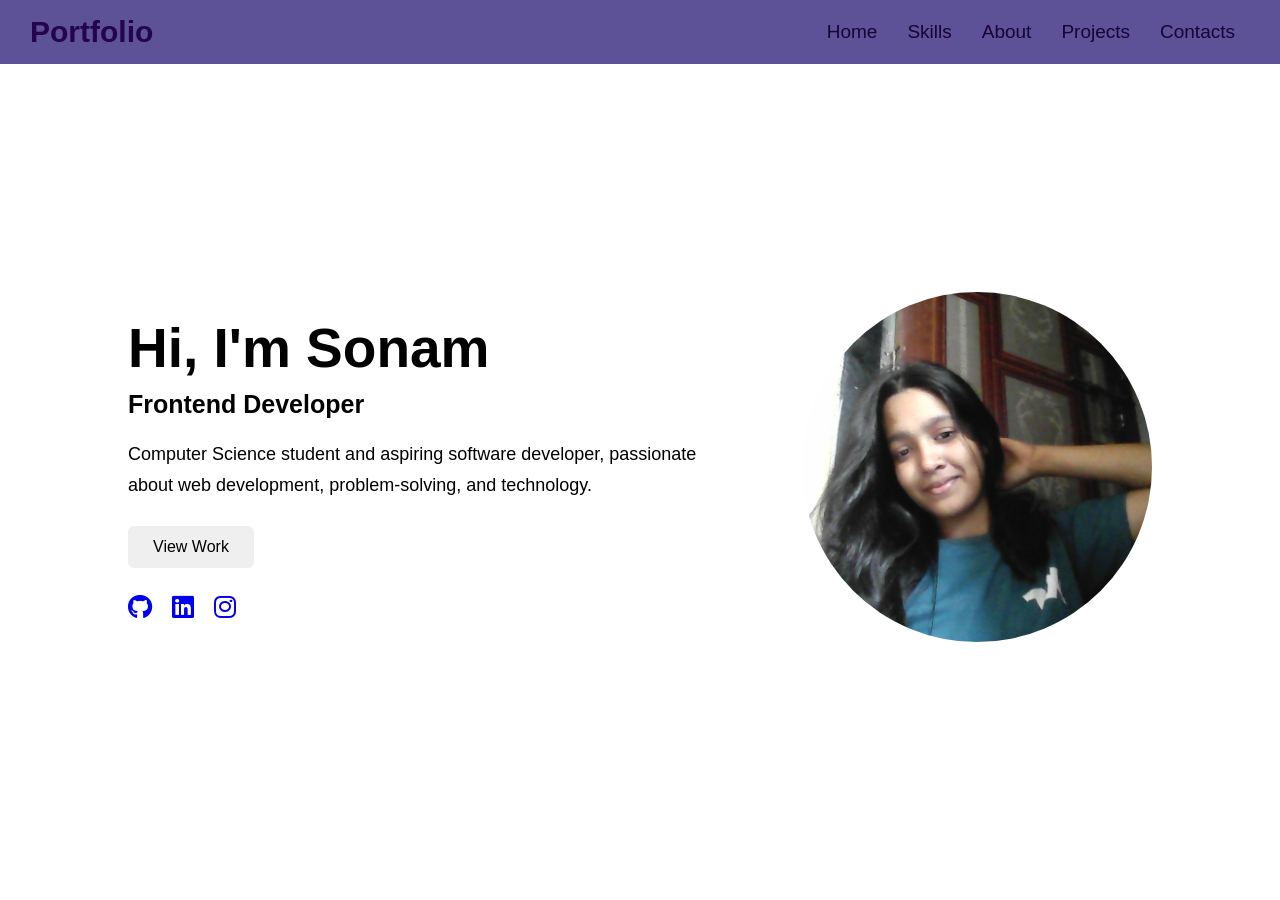
<file: index.html>
<!DOCTYPE html>
<html lang="en">

<head>
    <meta charset="UTF-8">
    <meta name="viewport" content="width=device-width, initial-scale=1.0">
    <title>My Portfolio</title>
    <link rel="stylesheet" 
    href="https://cdnjs.cloudflare.com/ajax/libs/font-awesome/6.5.1/css/all.min.css">
    <link rel="stylesheet" href="style.css">
</head>

<body>
    <nav class="navbar">
        <div class="logo">Portfolio</div>
        <ul class="nav-links">
            <li><a href="index.html">Home</a></li>
            <li><a href="skills.html">Skills</a></li>
            <li><a href="about.html">About</a></li>
            <li><a href="projects.html">Projects</a></li>
            <li><a href="contacts.html">Contacts</a></li>
        </ul>
    </nav>

    <section class="hero">

    <div class="hero-content">

        <h1>Hi, I'm Sonam</h1>

        <h3>Frontend Developer</h3>

        <p>
            Computer Science student and aspiring software developer,
            passionate about web development, problem-solving,
            and technology.
        </p>

        <button>View Work</button>

        <div class="socials">
            <a href="https://github.com/sonam-sharma19" target="_blank">
                <i class="fa-brands fa-github"></i>
            </a>

            <a href="https://linkedin.com/in/sonam-sharma19" target="_blank">
                <i class="fa-brands fa-linkedin"></i>
            </a>

            <a href="https://instagram.com/pvttsonaaa" target="_blank">
                <i class="fa-brands fa-instagram"></i>
            </a>
        </div>

    </div>

    <div class="hero-image">
        <img src="sonamimg.jpg" alt="Image of Sonam">
    </div>

</section>

</body>
</html>
</file>
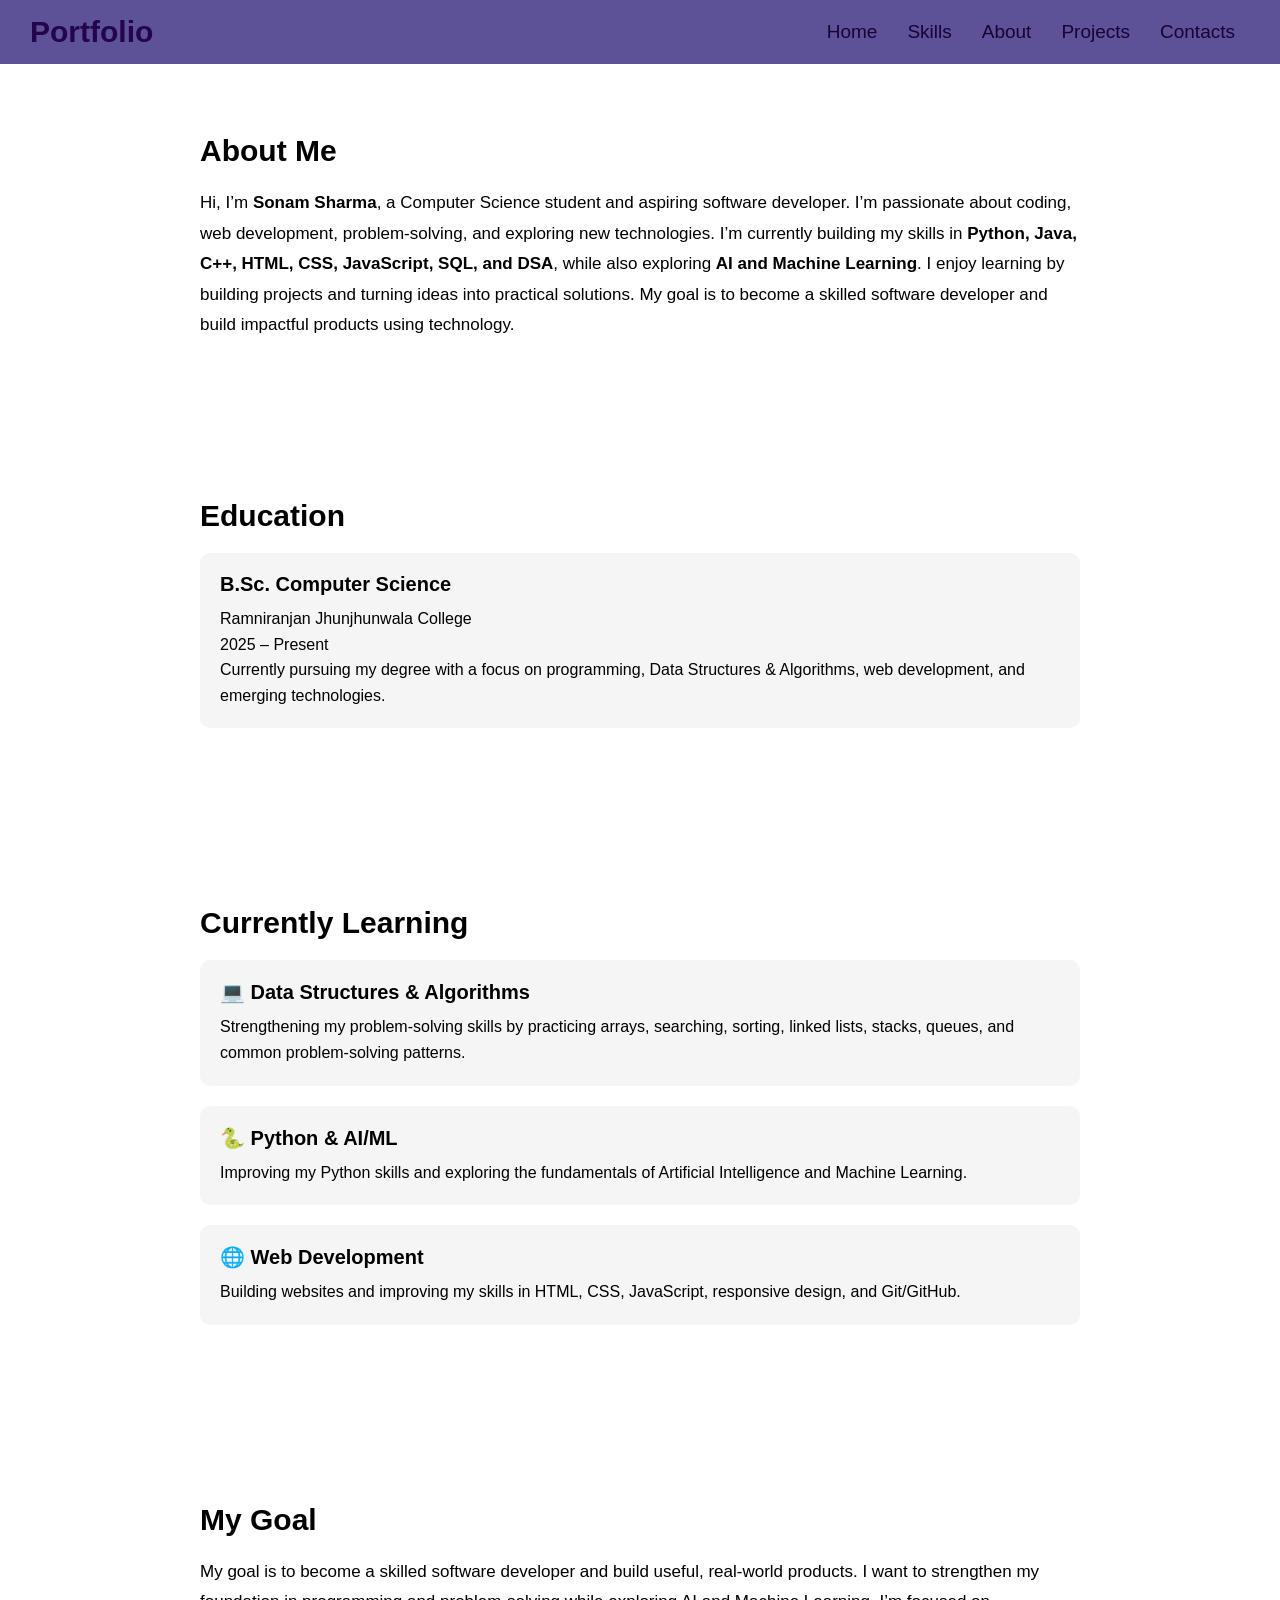
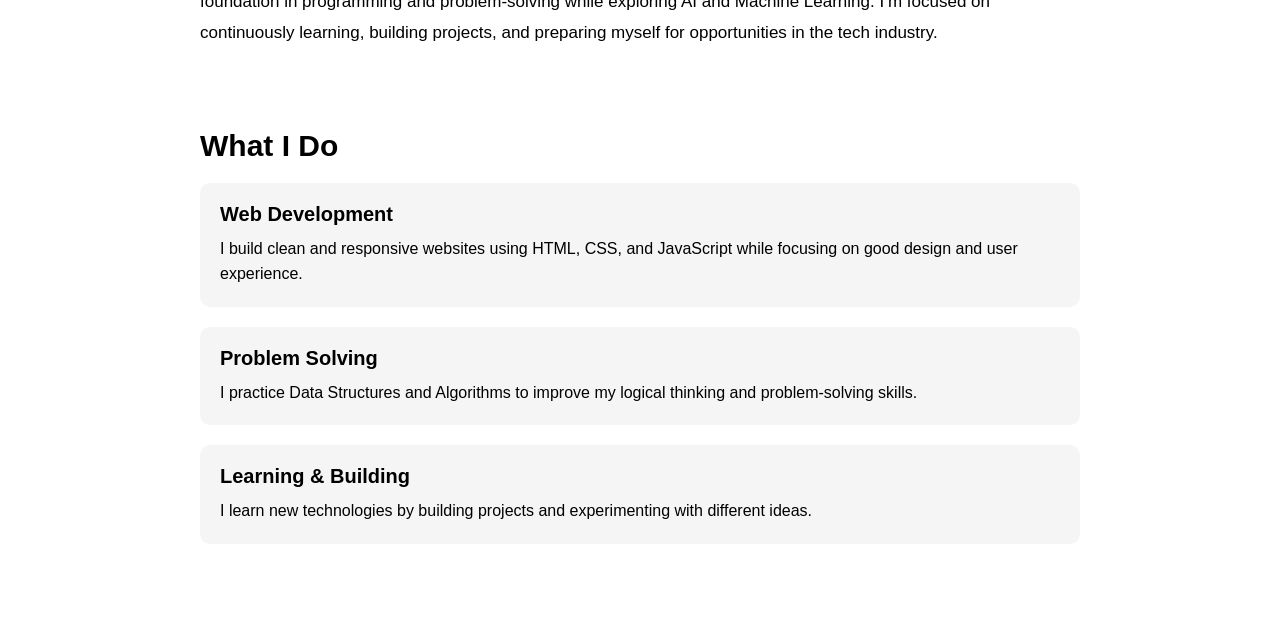
<file: about.html>
<!DOCTYPE html>
<html lang="en">

<head>
    <meta charset="UTF-8">
    <meta name="viewport" content="width=device-width, initial-scale=1.0">
    <title>About me</title>
    <link rel="stylesheet" href="style.css">
</head>

<body>
    <nav class="navbar">
        <div class="logo">Portfolio</div>
        <ul class="nav-links">
            <li><a href="index.html">Home</a></li>
            <li><a href="skills.html">Skills</a></li>
            <li><a href="about.html">About</a></li>
            <li><a href="projects.html">Projects</a></li>
            <li><a href="contacts.html">Contacts</a></li>
        </ul>
    </nav>
    <section class="about">
        <h3>About Me</h3>
        
        <p class="intro">
            Hi, I’m <strong>Sonam Sharma</strong>, a Computer Science student and aspiring software developer.
            I’m passionate about coding, web development, problem-solving, and exploring new technologies.
            I’m currently building my skills in <strong>Python, Java, C++, HTML, CSS, JavaScript, SQL, and DSA</strong>,
            while also exploring <strong>AI and Machine Learning</strong>. I enjoy learning by building projects
            and turning ideas into practical solutions. My goal is to become a skilled software developer
            and build impactful products using technology.
        </p>
        </section>
        
        <br>
        <section class="education">
        <h3>Education</h3>
        <div class="education-card">
            <h4>B.Sc. Computer Science</h4>
            <p>Ramniranjan Jhunjhunwala College</p>
            <p>2025 – Present</p>
            <p>
                Currently pursuing my degree with a focus on programming,
                Data Structures & Algorithms, web development, and emerging technologies.
            </p>
        </div>
        </section>

        <br>
        <section class="learning">
            <h3>Currently Learning</h3>

            <div class="learning-card">
                <h4>💻 Data Structures & Algorithms</h4>
                <p>
                    Strengthening my problem-solving skills by practicing
                    arrays, searching, sorting, linked lists, stacks, queues,
                    and common problem-solving patterns.
                </p>
            </div>

            <div class="learning-card">
                <h4>🐍 Python & AI/ML</h4>
                <p>
                    Improving my Python skills and exploring the fundamentals
                    of Artificial Intelligence and Machine Learning.
                </p>
            </div>

            <div class="learning-card">
                <h4>🌐 Web Development</h4>
                <p>
                    Building websites and improving my skills in HTML, CSS,
                    JavaScript, responsive design, and Git/GitHub.
                </p>
            </div>
        </section>

        <br>

        <section class="career-goal">
            <h3>My Goal</h3>

            <p>
                My goal is to become a skilled software developer and build
                useful, real-world products. I want to strengthen my foundation
                in programming and problem-solving while exploring AI and
                Machine Learning. I’m focused on continuously learning,
                building projects, and preparing myself for opportunities
                in the tech industry.
            </p>
        </section>
        
        <section class="what-i-do">
    <h3>What I Do</h3>

    <div class="work-card">
        <h4>Web Development</h4>
        <p>
            I build clean and responsive websites using HTML, CSS,
            and JavaScript while focusing on good design and user experience.
        </p>
    </div>

    <div class="work-card">
        <h4>Problem Solving</h4>
        <p>
            I practice Data Structures and Algorithms to improve my
            logical thinking and problem-solving skills.
        </p>
    </div>

    <div class="work-card">
        <h4>Learning & Building</h4>
        <p>
            I learn new technologies by building projects and
            experimenting with different ideas.
        </p>
    </div>
</section>
</body>

</html>
</file>
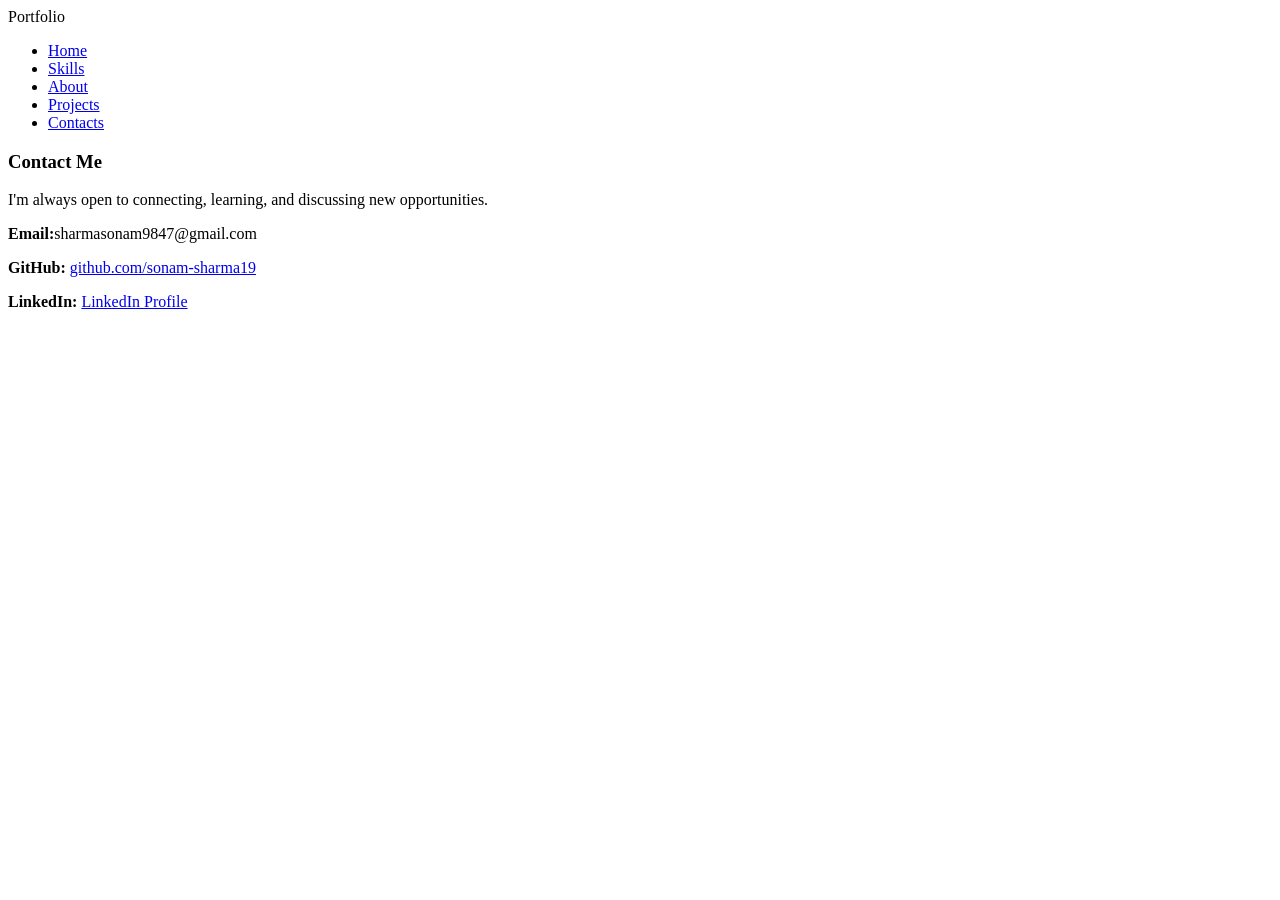
<file: contacts.html>
<!DOCTYPE html>
<html lang="en">
<head>
    <meta charset="UTF-8">
    <meta name="viewport" content="width=device-width, initial-scale=1.0">
    <title>Contacts</title>
</head>
<body>
    <nav class="navbar">
        <div class="logo">Portfolio</div>
        <ul class="nav-links">
            <li><a href="index.html">Home</a></li>
            <li><a href="skills.html">Skills</a></li>
            <li><a href="about.html">About</a></li>
            <li><a href="projects.html">Projects</a></li>
            <li><a href="contacts.html">Contacts</a></li>
        </ul>
    </nav>

     <section class="contact">
        <h3>Contact Me</h3>

        <p>
            I'm always open to connecting, learning, and discussing
            new opportunities.
        </p>

        <div class="contact-info">
            <p><strong>Email:</strong>sharmasonam9847@gmail.com</p>

            <p>
                <strong>GitHub:</strong>
                <a href="https://github.com/sonam-sharma19" target="_blank">
                    github.com/sonam-sharma19
                </a>
            </p>

            <p>
                <strong>LinkedIn:</strong>
                <a href="https://linkedin.com/sonam-sharma19" target="_blank">
                    LinkedIn Profile
                </a>
            </p>
        </div>
    </section>

</body>
</html>
</file>
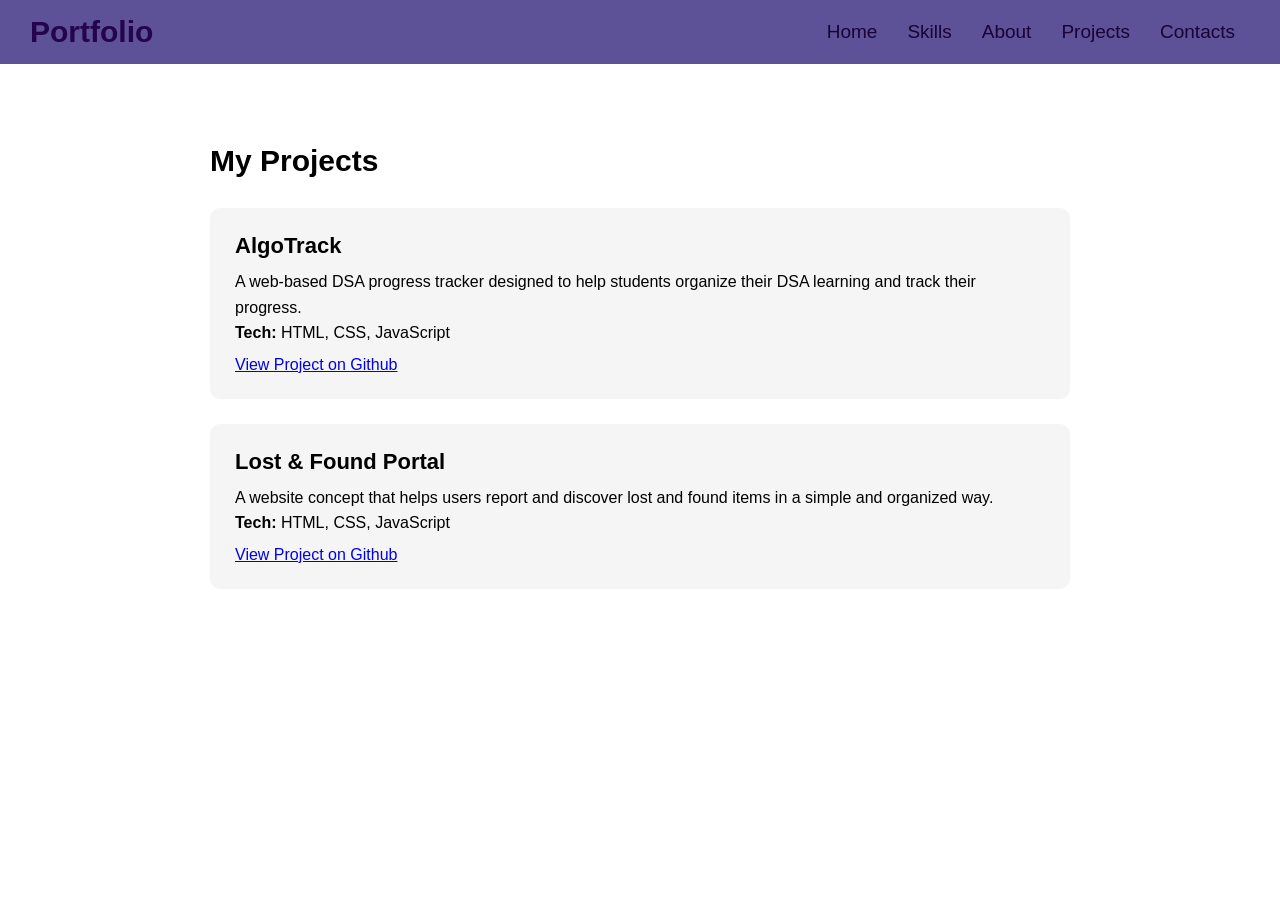
<file: projects.html>
<!DOCTYPE html>
<html lang="en">
<head>
    <meta charset="UTF-8">
    <meta name="viewport" content="width=device-width, initial-scale=1.0">
    <title>Projects</title>
    <link rel="stylesheet" href="style.css">
</head>
<body>
        <nav class="navbar">
        <div class="logo">Portfolio</div>
        <ul class="nav-links">
            <li><a href="index.html">Home</a></li>
            <li><a href="skills.html">Skills</a></li>
            <li><a href="about.html">About</a></li>
            <li><a href="projects.html">Projects</a></li>
            <li><a href="contacts.html">Contacts</a></li>
        </ul>
    </nav>
    <section class="projects">
        <h3>My Projects</h3>

        <div class="project-card">
            <h4>AlgoTrack</h4>
            <p>
                A web-based DSA progress tracker designed to help
                students organize their DSA learning and track their progress.
            </p>
            <p><strong>Tech:</strong> HTML, CSS, JavaScript</p>
            <a href="https://github.com/sonam-sharma19/algo-track" target="_blank">View Project on Github</a>
        </div>

        <div class="project-card">
            <h4>Lost & Found Portal</h4>
            <p>
                A website concept that helps users report and discover
                lost and found items in a simple and organized way.
            </p>
            <p><strong>Tech:</strong> HTML, CSS, JavaScript</p>
            <a href="https://github.com/sonam-sharma19/LOST-FOUND-PORTAL" target="_blank">View Project on Github</a>
        </div>

    </section>
</body>
</html>
</file>
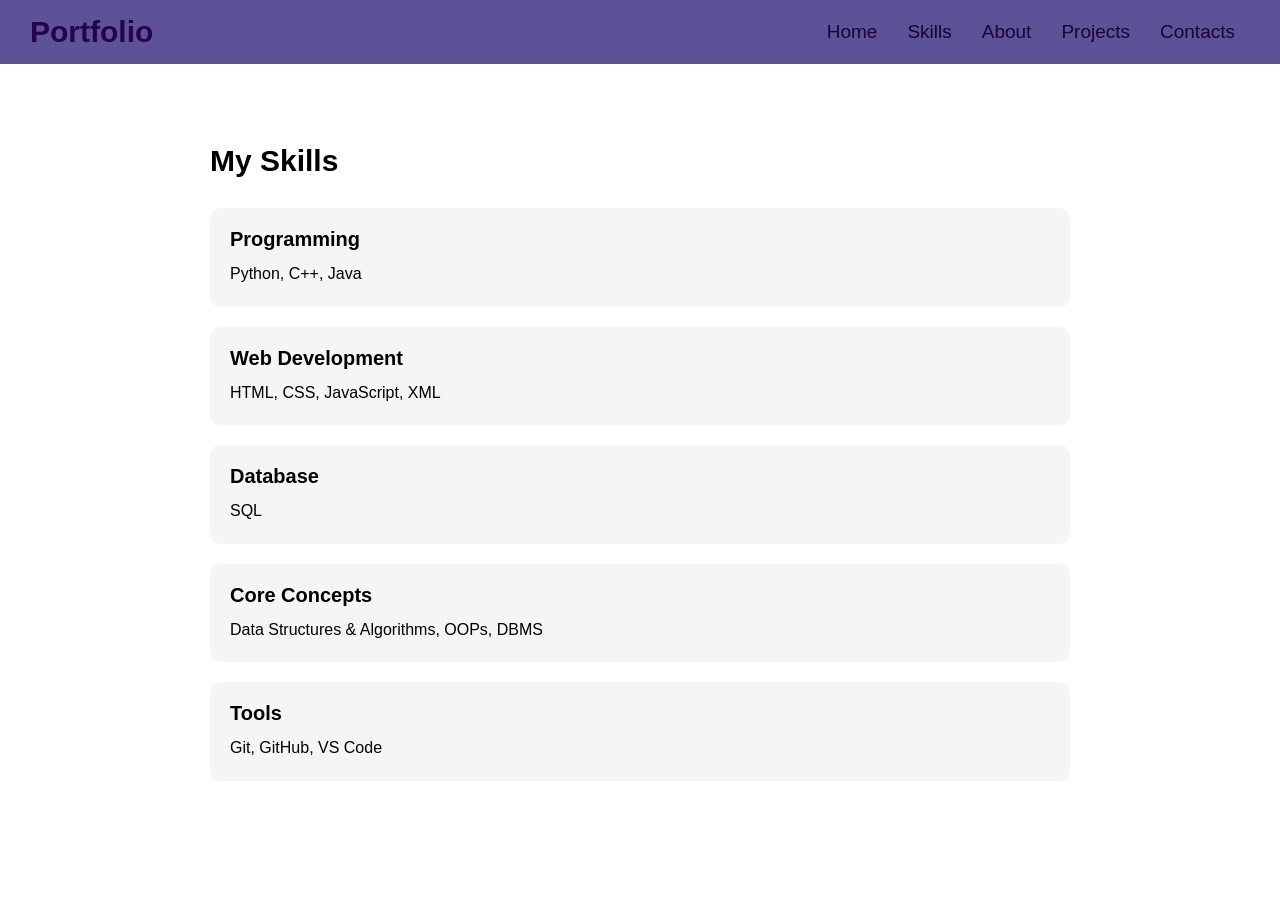
<file: skills.html>
<!DOCTYPE html>
<html lang="en">
<head>
    <meta charset="UTF-8">
    <meta name="viewport" content="width=device-width, initial-scale=1.0">
    <title>Skills</title>
    <link rel="stylesheet" href="style.css">
</head>
<body>
    <nav class="navbar">
        <div class="logo">Portfolio</div>
        <ul class="nav-links">
            <li><a href="index.html">Home</a></li>
            <li><a href="skills.html">Skills</a></li>
            <li><a href="about.html">About</a></li>
            <li><a href="projects.html">Projects</a></li>
            <li><a href="contacts.html">Contacts</a></li>
        </ul>
    </nav>

     <section class="skills">
        <h3>My Skills</h3>

        <div class="skill-card">
            <h4>Programming</h4>
            <p>Python, C++, Java</p>
        </div>

        <div class="skill-card">
            <h4>Web Development</h4>
            <p>HTML, CSS, JavaScript, XML </p>
        </div>

        <div class="skill-card">
            <h4>Database</h4>
            <p>SQL</p>
        </div>

        <div class="skill-card">
            <h4>Core Concepts</h4>
            <p>Data Structures & Algorithms, OOPs, DBMS</p>
        </div>

        <div class="skill-card">
            <h4>Tools</h4>
            <p>Git, GitHub, VS Code</p>
        </div>

    </section>
</body>
</html>
</file>
<file: style.css>
* {
    margin: 0;
    padding: 0;
    box-sizing: border-box;
    font-family:'Lucida Sans', 'Lucida Sans Regular', 'Lucida Grande', 'Lucida Sans Unicode', Geneva, Verdana, sans-serif
}

.navbar{
    display: flex;
    justify-content: space-between; 
    align-items: center;
    background-color: #5d5298;
    padding: 15px 30px;
}

.logo{
    color: #24044d;
    font-size: 30px;
    font-weight: bold;
}

.nav-links{
    display: flex;
    list-style: none;
}

.nav-links li{
    padding: 0 15px;
}

.nav-links a{
    color: #180236;
    text-decoration: none;
    font-size: 19px;
    transition: 0.3s ease;
}

.nav-links a:hover{
    color: rgb(53, 53, 174);
}

.hero {
    min-height: 90vh;
    display: flex;
    align-items: center;
    justify-content: space-between;
    padding: 60px 10%;
    gap: 60px;
}

.hero-content {
    max-width: 600px;
}

.hero h1 {
    font-size: 55px;
    margin-bottom: 10px;
}

.hero h3 {
    font-size: 25px;
    margin-bottom: 20px;
}

.hero p {
    font-size: 18px;
    line-height: 1.7;
    margin-bottom: 25px;
}

.hero button {
    padding: 12px 25px;
    border: none;
    border-radius: 6px;
    cursor: pointer;
    font-size: 16px;
}

.socials {
    display: flex;
    gap: 20px;
    margin-top: 25px;
}

.socials a {
    font-size: 25px;
    text-decoration: none;
}

.hero-image img {
    width: 350px;
    height: 350px;
    object-fit: cover;
    border-radius: 50%;
}

/*Styling about page*/

.about,
.education,
.learning,
.career-goal,
.what-i-do {
    max-width: 900px;
    margin: 60px auto;
    padding: 10px;
}

.about h3,
.education h3,
.learning h3,
.career-goal h3,
.what-i-do h3 {
    font-size: 30px;
    margin-bottom: 20px;
}

.about p,
.career-goal p {
    line-height: 1.8;
    font-size: 17px;
}

.education-card,
.learning-card,
.work-card {
    padding: 20px;
    margin: 20px 0;
    border-radius: 10px;
    background: #f5f5f5;
}

.education-card h4,
.learning-card h4,
.work-card h4 {
    margin-bottom: 10px;
    font-size: 20px;
}

.education-card p,
.learning-card p,
.work-card p {
    line-height: 1.6;
}

/*Stlying skills section*/
.skills {
    max-width: 900px;
    margin: 60px auto;
    padding: 20px;
}

.skills h3 {
    font-size: 30px;
    margin-bottom: 30px;
}

.skill-card {
    padding: 20px;
    margin-bottom: 20px;
    border-radius: 10px;
    background: #f5f5f5;
}

.skill-card h4 {
    font-size: 20px;
    margin-bottom: 10px;
}

.skill-card p {
    line-height: 1.6;
}

.projects {
    max-width: 900px;
    margin: 60px auto;
    padding: 20px;
}

.projects h3 {
    font-size: 30px;
    margin-bottom: 30px;
}

.project-card {
    padding: 25px;
    margin-bottom: 25px;
    border-radius: 10px;
    background: #f5f5f5;
}

.project-card h4 {
    font-size: 22px;
    margin-bottom: 10px;
}

.project-card p {
    line-height: 1.6;
}

.project-card a {
    display: inline-block;
    margin-top: 10px;
}
</file>
